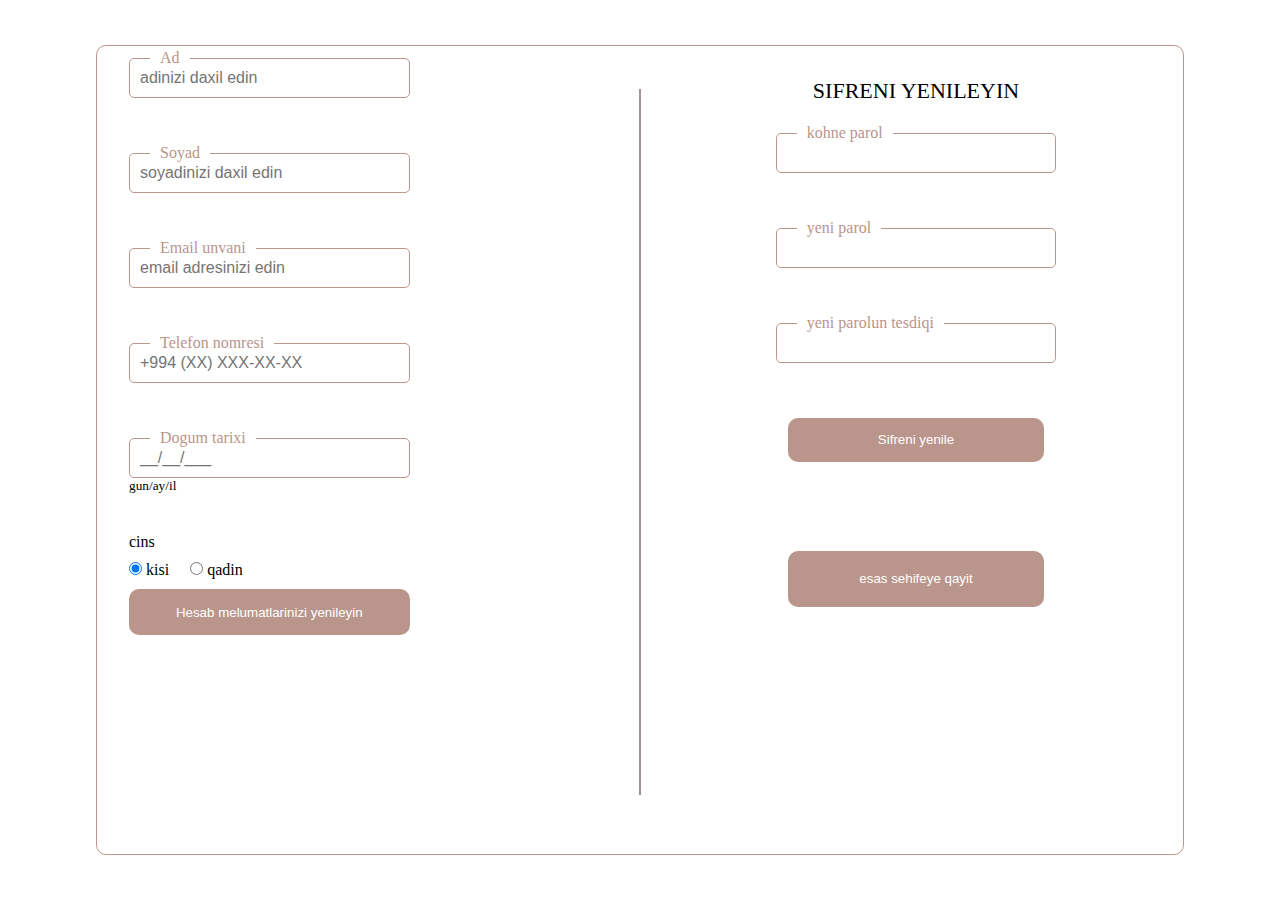
<file: hesabmelumat.html>
<!DOCTYPE html>
<html lang="en">

<head>
    <meta charset="UTF-8">
    <meta http-equiv="X-UA-Compatible" content="IE=edge">
    <meta name="viewport" content="width=device-width, initial-scale=1.0">
    <title>Document</title>
    <link rel="stylesheet" href="./css/hesab.css">
</head>

<body>
    <section class="container">
        <div class="container-left">
            <form class="form">
                <div class="form-ad class">
                    <span class="form-ad-text class1">Ad</span>
                    <input class="ad class2" type="text" name="ad" id="" placeholder="adinizi daxil edin">
                    <small class="ad-error class3 hidden">adinizi daxil edin</small>
                </div>
                <div class="form-soyad class">
                    <span class="form-soyad-text class1">Soyad</span>
                    <input class="soyad class2" type="text" name="soyad" id="" placeholder="soyadinizi daxil edin">
                    <small class="soyad-error class3 hidden">soyadinizi daxil edin</small>
                </div>
                <div class="form-email class">
                    <span class="form-email-text class1">Email unvani</span>
                    <input class="email class2" type="text" name="email" id="" placeholder="email adresinizi edin">
                    <small class="email-error class3 hidden"> email adresinizi daxil edin</small>
                </div>
                <div class="form-nomre class">
                    <span class="form-nomre-text class1">Telefon nomresi</span>
                    <input class="number class2" type="number" name="nomre" id="" placeholder="+994 (XX) XXX-XX-XX">
                    <small class="nomre-error class3 hidden">nomrenizi daxil edin</small>
                </div>
                <div class="form-tarix class">
                    <span class="form-tarix-text class1">Dogum tarixi</span>
                    <input class="tarix class2" type="text" name="tarix" id="" placeholder="__/__/___">
                    <small class="tarix-error class3 hidden">dogum tarixinizi daxil edin</small>
                    <small class="zaman class4">gun/ay/il</small>
                </div>
                <div class="form-cins">
                    <p class="form-cins-text">cins</p>
                    <div>
                        <label for="kisi">
                            <input class="kisi" type="radio" name="cins" id="" value="kisi" checked>
                            kisi
                        </label>
                        <label for="qadin">
                            <input class="qadin" type="radio" name="cins" id="" value="qadin">
                            qadin
                        </label>
                    </div>
                    <button class="form-buton" type="submit">Hesab melumatlarinizi yenileyin</button>
                </div>
            </form>

        </div>
        <div class="xett"></div>
        <div class="right">
            <p class="right-text">sifreni yenileyin</p>
            <form action="" class="right-form">
                <div class="form-sifre class">
                    <span class=" class1">kohne parol</span>
                    <input class="cari class2" type="password" name="cari" id="" ">
                    <small class=" cari-error class3 hidden">cari sifre duzgun daxil edilmeyib</small>
                </div>
                <div class="form-yeni class">
                    <span class="class1">yeni parol</span>
                    <input class="yeni1 class2" type="password" name="yeni" id="" ">
                    <small class=" yeni1-error class3 hidden">parolu duzgun daxil edin</small>
                </div>
                <div class="form-yeni class">
                    <span class="class1">yeni parolun tesdiqi</span>
                    <input class="yeni2 class2" type="password" name="yeni" id="">
                    <small class="yeni2-error class3 hidden">parollar eyni deyil</small>
                </div>
                <button class="refresh">Sifreni yenile</button>
            </form>
            <button class="esas"><a href="./index.html">esas sehifeye qayit</a></button>

        </div>

        <script src="./javascript/hesab.js"></script>
    </section>
</body>

</html>
</file>
<file: css/hesab.css>
* {
  padding: 0;
  margin: 0;
  box-sizing: border-box;
}

body {
  width: 100%;
  height: 100vh;
  display: flex;
  align-items: center;
  justify-content: center;
}

.container {
  width: 85%;
  height: 90%;
  border: 1px solid #ba958b;
  border-radius: 10px;
  padding: 12px;
  display: flex;
}
.container-left {
  width: 50%;
  height: 100%;
  margin-left: 20px;
}
.container-left .form {
  display: flex;
  flex-direction: column;
  gap: 20px;
  height: 100%;
  width: 100%;
}
.container-left .form .class {
  width: 55%;
  height: 75px;
  position: relative;
  display: flex;
  flex-direction: column;
}
.container-left .form .class .class1 {
  position: absolute;
  top: -9px;
  left: 21px;
  background-color: white;
  padding: 0px 10px 0px 10px;
  color: #ba958b;
}
.container-left .form .class .class2 {
  height: 40px;
  width: 100%;
  border: 1px solid #ba958b;
  border-radius: 5px;
  outline: none;
  padding-left: 10px;
  font-size: 16px;
}
.container-left .form .class .hidden {
  display: none;
}
.container-left .form .class .class3 {
  color: red;
}
.container-left .form .form-cins {
  display: flex;
  flex-direction: column;
  gap: 10px;
  width: 55%;
  height: 102px;
  position: relative;
}
.container-left .form .form-cins div {
  display: flex;
  gap: 21px;
}
.container-left .form .form-cins .form-buton {
  height: 75px;
  width: 100%;
  background-color: #ba958b;
  border: none;
  color: white;
  border-radius: 10px;
  cursor: pointer;
}
.container .xett {
  width: 2px;
  height: 90%;
  background-color: #a69393;
  margin-top: 31px;
}
.container .right {
  width: 50%;
  height: 70%;
  margin-left: 20px;
  display: flex;
  flex-direction: column;
  align-items: center;
  gap: 10px;
}
.container .right-text {
  height: 60px;
  margin-top: 20px;
  font-size: 22px;
  text-transform: uppercase;
}
.container .right-form {
  display: flex;
  flex-direction: column;
  gap: 20px;
  height: 100%;
  width: 100%;
  align-items: center;
}
.container .right-form .class {
  width: 55%;
  height: 75px;
  position: relative;
  display: flex;
  flex-direction: column;
}
.container .right-form .class .class1 {
  position: absolute;
  top: -9px;
  left: 21px;
  background-color: white;
  padding: 0px 10px 0px 10px;
  color: #ba958b;
}
.container .right-form .class .class2 {
  height: 40px;
  width: 100%;
  border: 1px solid #ba958b;
  border-radius: 5px;
  outline: none;
  padding-left: 10px;
  font-size: 16px;
}
.container .right-form .class .hidden {
  display: none;
}
.container .right-form .class .class3 {
  color: red;
}
.container .right-form .refresh {
  height: 44px;
  width: 50%;
  background-color: #ba958b;
  border: none;
  color: white;
  border-radius: 10px;
  cursor: pointer;
}
.container .right .esas {
  height: 75px;
  width: 50%;
  background-color: #ba958b;
  border: none;
  color: white;
  border-radius: 10px;
  cursor: pointer;
}
.container .right .esas a {
  text-decoration: none;
  color: white;
  width: 100%;
  height: 100%;
  display: inline-block;
  /* margin-top: 25px; */
  display: flex;
  align-items: center;
  justify-content: center;
}/*# sourceMappingURL=hesab.css.map */
</file>
